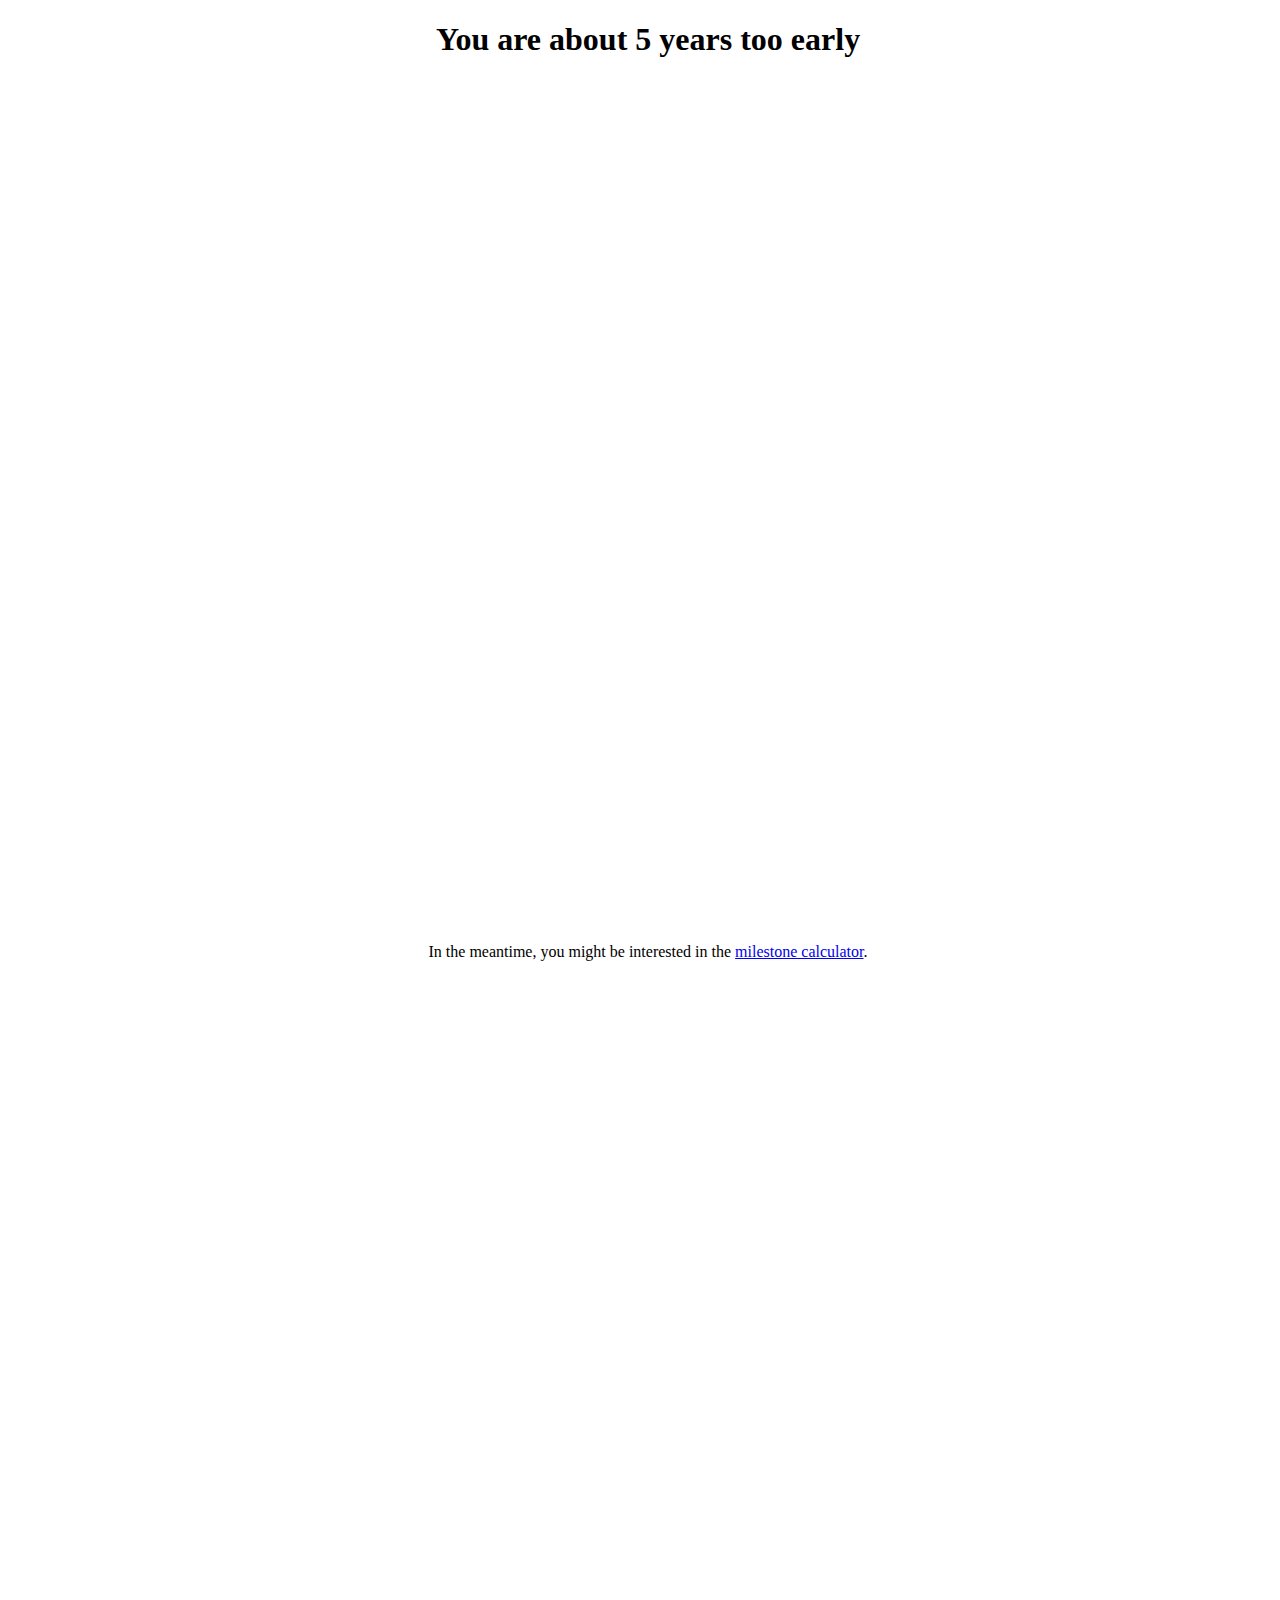
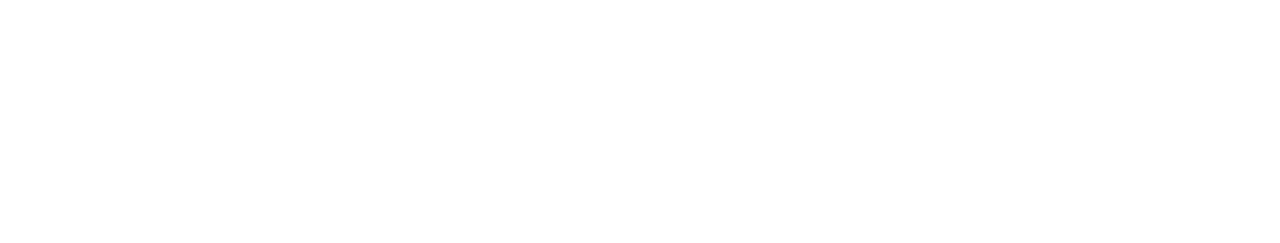
<file: index.html>
<!DOCTYPE html>
<html>
    <head>
        <title>
            Prashanta Dhimal
        </title>
        <link rel="stylesheet" href="style.css">
    </head>
    <body>
        <h1>
            You are about 5 years too early
        </h1>

        <p>
            In the meantime, you might be interested in the <a href="milestone_calculator.html"> milestone calculator</a>.
        </p>

    </body>
</html>
</file>
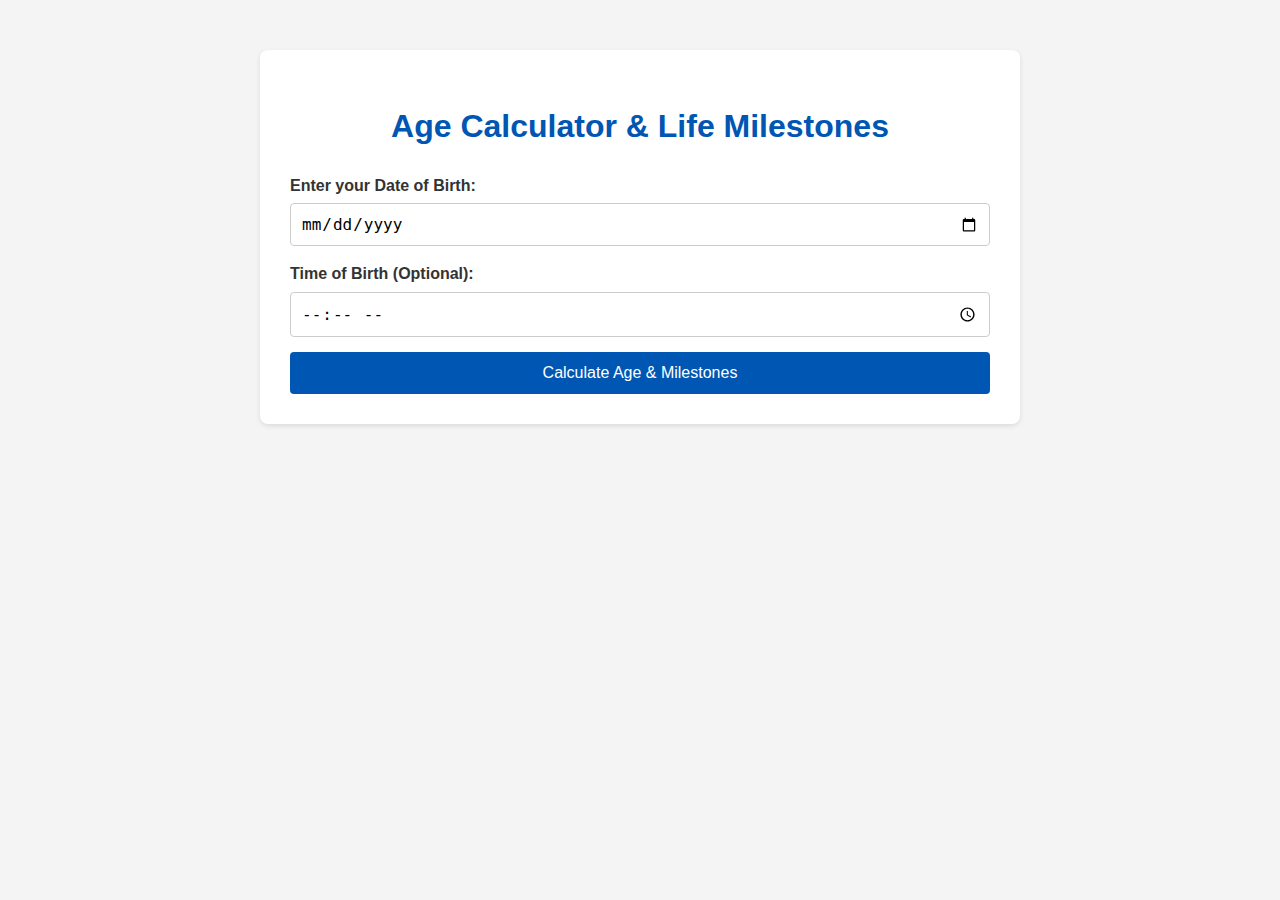
<file: milestone_calculator.html>
<!DOCTYPE html>
<html lang="en">
<head>
    <meta charset="UTF-8">
    <meta name="viewport" content="width=device-width, initial-scale=1.0">
    <title>Age Calculator & Milestones</title>
    <link rel="stylesheet" href="style2.css">
</head>
<body>

    <div class="container">
        <h1>Age Calculator & Life Milestones</h1>

        <div class="input-group">
            <label for="dobInput">Enter your Date of Birth:</label>
            <input type="date" id="dobInput">
             </div>

        <div class="input-group">
             <label for="tobInput">Time of Birth (Optional):</label>
             <input type="time" id="tobInput">
             </div>

        <button id="calculateBtn">Calculate Age & Milestones</button>

        <div id="results" class="hidden">
            <h2>Your Age</h2>
            <p>In Days: <span id="ageInDays">---</span></p>
            <p>In Hours: <span id="ageInHours">---</span></p>
            <p>In Minutes: <span id="ageInMinutes">---</span></p>
            <p>In Seconds: <span id="ageInSeconds">---</span></p>

            <hr>

            <h2>Significant Milestones</h2>

            <div class="milestone-section">
                <h3>Days</h3>
                <ul id="daysMilestones">
                    </ul>
            </div>

            <div class="milestone-section">
                <h3>Hours</h3>
                <ul id="hoursMilestones">
                    </ul>
            </div>

             <div class="milestone-section">
                <h3>Minutes</h3>
                 <ul id="minutesMilestones">
                    </ul>
            </div>

            <div class="milestone-section">
                 <h3>Seconds</h3>
                 <ul id="secondsMilestones">
                    </ul>
            </div>
        </div>

        <div id="error" class="error-message hidden">
            Please enter a valid date of birth.
        </div>
    </div>

    <script src="script.js"></script>
</body>
</html>
</file>
<file: style.css>
*{
    text-align: center;
    width: 100%;
    height: 100%;
}
</file>
<file: style2.css>
body {
    font-family: sans-serif;
    line-height: 1.6;
    background-color: #f4f4f4;
    color: #333;
    margin: 0;
    padding: 20px;
}

.container {
    max-width: 700px;
    margin: 30px auto;
    background: #fff;
    padding: 30px;
    border-radius: 8px;
    box-shadow: 0 2px 5px rgba(0,0,0,0.1);
}

h1, h2, h3 {
    color: #0056b3; /* A nice blue */
}

h1 {
    text-align: center;
    margin-bottom: 20px;
}

h2 {
    margin-top: 30px;
    border-bottom: 1px solid #eee;
    padding-bottom: 5px;
}

.input-group {
    margin-bottom: 15px; /* Spacing between input groups */
}

label {
    display: block;
    margin-bottom: 5px;
    font-weight: bold;
}

/* Style both date and time inputs similarly */
input[type="date"],
input[type="time"] {
    width: 100%; /* Full width within container */
    padding: 10px;
    border: 1px solid #ccc;
    border-radius: 4px;
    box-sizing: border-box; /* Include padding in width calculation */
    font-size: 1rem; /* Ensure consistent font size */
}


button {
    display: block;
    width: 100%;
    padding: 12px;
    margin-top: 10px; /* Add some space above the button */
    background-color: #0056b3;
    color: white;
    border: none;
    border-radius: 4px;
    cursor: pointer;
    font-size: 16px;
    transition: background-color 0.3s ease;
}

button:hover {
    background-color: #003d82;
}

#results {
    margin-top: 30px;
    padding-top: 20px;
    border-top: 2px solid #eee;
}

#results p span,
.milestone-section li span.value { /* Target the value span specifically */
    font-weight: bold;
    color: #0056b3;
}
/* Style for the date/time part of the milestone */
.milestone-section li span.datetime {
     font-weight: bold;
     color: #333; /* Slightly different color */
}


.milestone-section {
    margin-bottom: 20px;
}

.milestone-section ul {
    list-style: none;
    padding: 0;
}

.milestone-section li {
    background-color: #e9f5ff; /* Light blue background */
    margin-bottom: 8px;
    padding: 10px;
    border-radius: 4px;
    border-left: 4px solid #0056b3;
    font-size: 0.95em; /* Slightly smaller font for list items */
}

.passed {
    color: green;
    font-weight: normal; /* Override potential bold inheritance */
    font-style: italic;
    margin-left: 5px; /* Add space before status */
}

.upcoming {
    color: #c65e00; /* Darker orange */
    font-weight: normal;
    font-style: italic;
    margin-left: 5px;
}

.hidden {
    display: none;
}

.error-message {
    color: #D8000C; /* Darker red */
    background-color: #FFD2D2; /* Lighter red background */
    border: 1px solid #D8000C;
    padding: 10px;
    margin-top: 15px;
    border-radius: 4px;
    text-align: center;
}

hr {
    border: 0;
    height: 1px;
    background: #ddd;
    margin: 30px 0;
}
</file>
